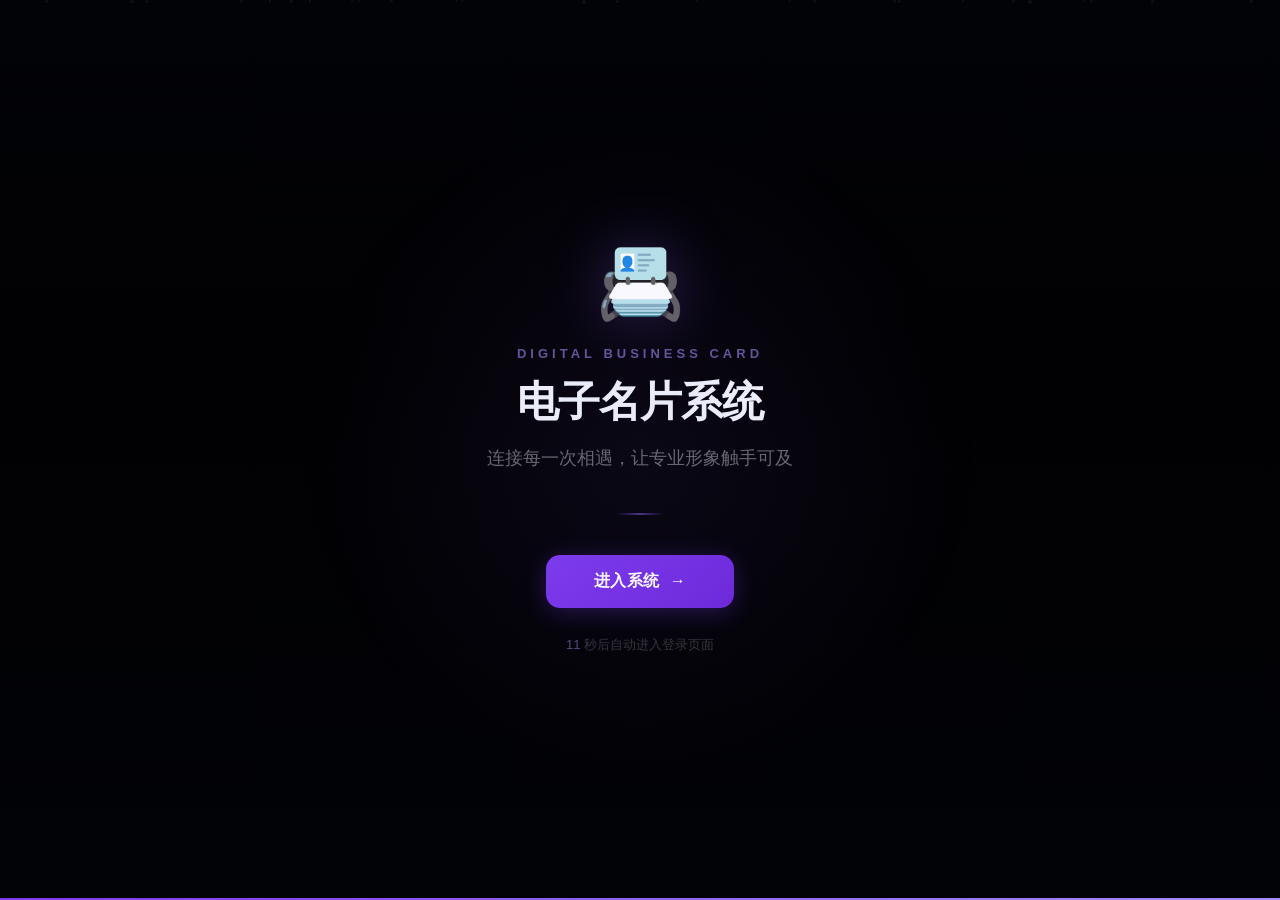
<file: index.html>
<!DOCTYPE html>
<html lang="zh-CN">
<head>
<meta charset="UTF-8">
<meta name="viewport" content="width=device-width, initial-scale=1.0">
<title>电子名片系统</title>
<link rel="stylesheet" href="style.css">
<style>
/* ========== 引导页专属样式 ========== */
.landing-body {
    margin: 0;
    padding: 0;
    min-height: 100vh;
    display: flex;
    justify-content: center;
    align-items: center;
    background: #000;
    font-family: -apple-system, BlinkMacSystemFont, "Segoe UI", "PingFang SC", "Microsoft YaHei", sans-serif;
    overflow: hidden;
    position: relative;
}

/* ========== 真实视频背景 ========== */
.landing-video-bg {
    position: fixed;
    top: 0;
    left: 0;
    width: 100%;
    height: 100%;
    z-index: 0;
    pointer-events: none;
    overflow: hidden;
    background: #000;
}

.landing-video-bg video {
    position: absolute;
    top: 50%;
    left: 50%;
    min-width: 100%;
    min-height: 100%;
    width: auto;
    height: auto;
    transform: translate(-50%, -50%);
    object-fit: cover;
    opacity: 0.85;
}

/* 视频上方暗色遮罩，保证文字可读 */
.landing-video-overlay {
    position: fixed;
    top: 0;
    left: 0;
    width: 100%;
    height: 100%;
    z-index: 1;
    pointer-events: none;
    background: linear-gradient(
        180deg,
        rgba(6, 8, 20, 0.35) 0%,
        rgba(6, 8, 20, 0.15) 40%,
        rgba(6, 8, 20, 0.35) 100%
    );
}

/* 中央光晕呼吸 */
.landing-glow {
    position: fixed;
    top: 50%;
    left: 50%;
    width: 800px;
    height: 800px;
    transform: translate(-50%, -50%);
    background: radial-gradient(circle, rgba(139, 92, 246, 0.08) 0%, transparent 60%);
    pointer-events: none;
    z-index: 2;
    animation: glowPulse 6s ease-in-out infinite;
}

@keyframes glowPulse {
    0%, 100% { opacity: 0.5; transform: translate(-50%, -50%) scale(1); }
    50% { opacity: 1; transform: translate(-50%, -50%) scale(1.15); }
}

/* 浮动粒子 */
.landing-particles {
    position: fixed;
    top: 0;
    left: 0;
    width: 100%;
    height: 100%;
    pointer-events: none;
    z-index: 0;
    overflow: hidden;
}

.landing-particle {
    position: absolute;
    border-radius: 50%;
    background: rgba(167, 139, 250, 0.12);
    animation: particleFloat linear infinite;
}

@keyframes particleFloat {
    0% { transform: translateY(100vh) scale(0); opacity: 0; }
    10% { opacity: 1; }
    90% { opacity: 0.6; }
    100% { transform: translateY(-10vh) scale(1); opacity: 0; }
}

/* 中央内容区 */
.landing-center {
    position: relative;
    z-index: 1;
    text-align: center;
    max-width: 520px;
    padding: 40px;
}

/* Logo 图标 */
.landing-logo {
    font-size: 72px;
    line-height: 1;
    margin-bottom: 28px;
    display: inline-block;
    opacity: 0;
    transform: scale(0.7) translateY(20px);
    animation: logoReveal 0.9s cubic-bezier(0.25, 0.46, 0.45, 0.94) 0.3s forwards;
    filter: drop-shadow(0 0 30px rgba(139, 92, 246, 0.3));
}

@keyframes logoReveal {
    to {
        opacity: 1;
        transform: scale(1) translateY(0);
    }
}

/* 品牌名 */
.landing-brand {
    font-size: 13px;
    font-weight: 600;
    color: rgba(167, 139, 250, 0.6);
    letter-spacing: 4px;
    text-transform: uppercase;
    margin-bottom: 16px;
    opacity: 0;
    transform: translateY(12px);
    animation: fadeUp 0.7s cubic-bezier(0.25, 0.46, 0.45, 0.94) 0.7s forwards;
}

/* 主标题 */
.landing-title {
    font-size: 42px;
    font-weight: 800;
    color: #f1f5f9;
    margin: 0 0 16px 0;
    letter-spacing: -1px;
    line-height: 1.2;
    opacity: 0;
    transform: translateY(16px);
    animation: fadeUp 0.7s cubic-bezier(0.25, 0.46, 0.45, 0.94) 0.9s forwards;
}

/* 副标题 */
.landing-subtitle {
    font-size: 18px;
    font-weight: 400;
    color: rgba(255, 255, 255, 0.4);
    margin: 0 0 40px 0;
    line-height: 1.6;
    opacity: 0;
    transform: translateY(14px);
    animation: fadeUp 0.7s cubic-bezier(0.25, 0.46, 0.45, 0.94) 1.1s forwards;
}

/* 分隔线 */
.landing-divider {
    width: 48px;
    height: 2px;
    background: linear-gradient(90deg, transparent, rgba(139, 92, 246, 0.5), transparent);
    margin: 0 auto 40px;
    border-radius: 1px;
    opacity: 0;
    animation: fadeIn 0.8s ease 1.3s forwards;
}

@keyframes fadeIn {
    to { opacity: 1; }
}

@keyframes fadeUp {
    to {
        opacity: 1;
        transform: translateY(0);
    }
}

/* 进入按钮 */
.landing-enter-btn {
    display: inline-flex;
    align-items: center;
    gap: 10px;
    padding: 16px 48px;
    background: linear-gradient(135deg, #7c3aed 0%, #6d28d9 100%);
    color: white;
    border: none;
    border-radius: 14px;
    font-size: 16px;
    font-weight: 600;
    cursor: pointer;
    text-decoration: none;
    letter-spacing: 0.5px;
    box-shadow: 0 4px 24px rgba(124, 58, 237, 0.3);
    opacity: 0;
    transform: translateY(16px) scale(0.96);
    animation: btnReveal 0.7s cubic-bezier(0.25, 0.46, 0.45, 0.94) 1.5s forwards;
    transition: all 0.35s cubic-bezier(0.25, 0.46, 0.45, 0.94);
}

.landing-enter-btn:hover {
    transform: translateY(-2px) scale(1.03);
    box-shadow: 0 8px 32px rgba(124, 58, 237, 0.45);
    filter: brightness(1.1);
}

.landing-enter-btn:active {
    transform: translateY(0) scale(0.98);
}

@keyframes btnReveal {
    to {
        opacity: 1;
        transform: translateY(0) scale(1);
    }
}

/* 箭头图标 */
.landing-arrow {
    transition: transform 0.3s ease;
}

.landing-enter-btn:hover .landing-arrow {
    transform: translateX(4px);
}

/* 自动跳转提示 */
.landing-hint {
    margin-top: 28px;
    font-size: 13px;
    color: rgba(255, 255, 255, 0.2);
    opacity: 0;
    animation: fadeIn 0.6s ease 2s forwards;
}

.landing-hint span {
    color: rgba(167, 139, 250, 0.5);
    font-weight: 500;
}

/* 进度条 */
.landing-progress {
    position: fixed;
    bottom: 0;
    left: 0;
    height: 2px;
    background: linear-gradient(90deg, #7c3aed, #a78bfa);
    width: 0%;
    animation: progressFill 12s linear 2s forwards;
    z-index: 10;
}

@keyframes progressFill {
    to { width: 100%; }
}

@media (max-width: 600px) {
    .landing-title {
        font-size: 32px;
    }
    .landing-subtitle {
        font-size: 15px;
    }
    .landing-logo {
        font-size: 56px;
    }
    .landing-center {
        padding: 24px;
    }
}
</style>
</head>
<body class="landing-body">

<!-- 真实星空视频背景 -->
<div class="landing-video-bg">
    <video autoplay muted loop playsinline preload="auto">
        <source src="https://assets.mixkit.co/videos/preview/mixkit-stars-in-space-1610-large.mp4" type="video/mp4">
    </video>
</div>
<div class="landing-video-overlay"></div>
<div class="landing-glow"></div>

<!-- 浮动粒子 -->
<div class="landing-particles" id="landingParticles"></div>


<!-- 中央内容 -->
<div class="landing-center">
    <div class="landing-logo">📇</div>
    <div class="landing-brand">Digital Business Card</div>
    <h1 class="landing-title">电子名片系统</h1>
    <p class="landing-subtitle">连接每一次相遇，让专业形象触手可及</p>
    <div class="landing-divider"></div>
    <a href="home.html" class="landing-enter-btn" onclick="goToLogin(event)">
        进入系统
        <span class="landing-arrow">→</span>
    </a>
    <p class="landing-hint"><span id="countdown">12</span> 秒后自动进入登录页面</p>
</div>

<!-- 底部进度条 -->
<div class="landing-progress" id="progressBar"></div>

<script>
// 生成浮动粒子
const particleContainer = document.getElementById("landingParticles");
for (let i = 0; i < 30; i++) {
    const p = document.createElement("div");
    p.className = "landing-particle";
    p.style.left = Math.random() * 100 + "%";
    p.style.width = (Math.random() * 3 + 1) + "px";
    p.style.height = p.style.width;
    p.style.animationDuration = (Math.random() * 12 + 8) + "s";
    p.style.animationDelay = (Math.random() * 8) + "s";
    particleContainer.appendChild(p);
}

// 倒计时与自动跳转
let seconds = 12;
const countdownEl = document.getElementById("countdown");
const timer = setInterval(() => {
    seconds--;
    if (countdownEl) countdownEl.textContent = seconds;
    if (seconds <= 0) {
        clearInterval(timer);
        goToLogin();
    }
}, 1000);

// 4秒后强制跳转（兜底）
const autoRedirect = setTimeout(() => {
    goToLogin();
}, 14500);

function goToLogin(e) {
    if (e) e.preventDefault();
    clearInterval(timer);
    clearTimeout(autoRedirect);
    // 淡出效果
    document.body.style.transition = "opacity 0.5s ease";
    document.body.style.opacity = "0";
    setTimeout(() => {
        window.location.href = "home.html";
    }, 500);
}
</script>

</body>
</html>
</file>
<file: style.css>
* {
    box-sizing: border-box;
}

body.login-body, body:not([class]) {
    margin: 0;
    min-height: 100vh;
    display: flex;
    justify-content: center;
    align-items: center;
    background: linear-gradient(135deg, #667eea 0%, #764ba2 50%, #f093fb 100%);
    background-attachment: fixed;
    font-family: -apple-system, BlinkMacSystemFont, "Segoe UI", "PingFang SC", "Microsoft YaHei", sans-serif;
    padding: 20px;
}

.box, .card {
    width: 400px;
    max-width: 100%;
    background: rgba(255, 255, 255, 0.85);
    backdrop-filter: blur(20px);
    -webkit-backdrop-filter: blur(20px);
    padding: 40px 35px;
    border-radius: 24px;
    text-align: center;
    box-shadow: 0 8px 32px rgba(31, 38, 135, 0.2);
    border: 1px solid rgba(255, 255, 255, 0.3);
    animation: fadeInUp 0.6s ease-out;
}

@keyframes fadeInUp {
    from { opacity: 0; transform: translateY(30px); }
    to { opacity: 1; transform: translateY(0); }
}

.box h1, .card h1 {
    margin: 0 0 8px 0;
    font-size: 28px;
    font-weight: 700;
    background: linear-gradient(135deg, #667eea, #764ba2);
    -webkit-background-clip: text;
    -webkit-text-fill-color: transparent;
    background-clip: text;
}

.box h1 + p, .card h3 {
    color: #666;
    font-size: 15px;
    margin: 0 0 25px 0;
}

input, textarea {
    width: 100%;
    padding: 14px 18px;
    margin: 8px 0;
    border-radius: 14px;
    border: 2px solid rgba(102, 126, 234, 0.15);
    background: rgba(255, 255, 255, 0.7);
    font-size: 15px;
    transition: all 0.3s ease;
    outline: none;
    font-family: inherit;
}

input:focus, textarea:focus {
    border-color: #667eea;
    background: rgba(255, 255, 255, 0.95);
    box-shadow: 0 0 0 4px rgba(102, 126, 234, 0.1);
}

input::placeholder, textarea::placeholder {
    color: #aaa;
}

textarea {
    height: 100px;
    resize: vertical;
}

button {
    width: 100%;
    padding: 14px 25px;
    margin-top: 15px;
    border: none;
    background: linear-gradient(135deg, #667eea 0%, #764ba2 100%);
    color: white;
    border-radius: 14px;
    cursor: pointer;
    font-size: 16px;
    font-weight: 600;
    transition: all 0.3s ease;
    box-shadow: 0 4px 15px rgba(102, 126, 234, 0.3);
    letter-spacing: 1px;
}

button:hover {
    transform: translateY(-2px);
    box-shadow: 0 8px 25px rgba(102, 126, 234, 0.4);
}

button:active {
    transform: translateY(0);
}

p {
    margin: 18px 0 0 0;
    font-size: 14px;
    color: #666;
}

p a {
    color: #667eea;
    text-decoration: none;
    font-weight: 600;
    transition: color 0.3s;
}

p a:hover {
    color: #764ba2;
    text-decoration: underline;
}

.avatar {
    width: 140px;
    height: 140px;
    border-radius: 50%;
    object-fit: cover;
    border: 4px solid rgba(255, 255, 255, 0.8);
    box-shadow: 0 4px 20px rgba(0, 0, 0, 0.15);
    margin-bottom: 15px;
    transition: transform 0.3s ease;
}

.avatar:hover {
    transform: scale(1.05);
}

.buttons {
    margin: 20px 0;
}

.buttons a {
    display: block;
    margin: 10px 0;
    padding: 14px;
    background: linear-gradient(135deg, #667eea 0%, #764ba2 100%);
    color: white;
    border-radius: 14px;
    text-decoration: none;
    font-weight: 500;
    transition: all 0.3s ease;
    box-shadow: 0 2px 10px rgba(102, 126, 234, 0.2);
}

.buttons a:hover {
    transform: translateX(5px);
    box-shadow: 0 4px 15px rgba(102, 126, 234, 0.3);
}

input[type="file"] {
    padding: 10px;
    border: 2px dashed rgba(102, 126, 234, 0.3);
    background: rgba(255, 255, 255, 0.5);
    cursor: pointer;
}

input[type="file"]:hover {
    border-color: #667eea;
    background: rgba(255, 255, 255, 0.8);
}

.modal-overlay {
    display: none;
    position: fixed;
    top: 0;
    left: 0;
    width: 100%;
    height: 100%;
    background: rgba(0,0,0,0.5);
    backdrop-filter: blur(5px);
    justify-content: center;
    align-items: center;
    z-index: 100;
    animation: fadeIn 0.2s ease;
}

@keyframes fadeIn {
    from { opacity: 0; }
    to { opacity: 1; }
}

.modal-content {
    background: rgba(255, 255, 255, 0.95);
    backdrop-filter: blur(20px);
    padding: 35px;
    border-radius: 24px;
    width: 360px;
    max-width: 90%;
    text-align: center;
    box-shadow: 0 20px 60px rgba(0,0,0,0.3);
    animation: scaleIn 0.3s ease;
}

@keyframes scaleIn {
    from { opacity: 0; transform: scale(0.9); }
    to { opacity: 1; transform: scale(1); }
}

.modal-content h3 {
    margin-top: 0;
    margin-bottom: 20px;
    color: #333;
    font-size: 22px;
}

.modal-content input {
    margin: 8px 0;
}

.modal-buttons {
    margin-top: 20px;
    display: flex;
    gap: 12px;
    justify-content: center;
}

.modal-buttons button {
    width: auto;
    padding: 10px 24px;
    margin-top: 0;
    font-size: 14px;
}

.modal-buttons button.secondary {
    background: #ccc;
    color: #333;
    box-shadow: none;
}

.modal-buttons button.secondary:hover {
    background: #bbb;
}

@media (max-width: 480px) {
    .box, .card {
        width: 100%;
        padding: 30px 20px;
    }
}

.users-body {
    display: block;
    padding: 0;
    background: linear-gradient(135deg, #0f0c29 0%, #302b63 50%, #24243e 100%);
    background-attachment: fixed;
    min-height: 100vh;
}

.nav {
    position: relative;
    display: flex;
    justify-content: center;
    align-items: center;
    gap: 40px;
    padding: 18px 40px;
    background: rgba(255, 255, 255, 0.03);
    backdrop-filter: blur(20px);
    -webkit-backdrop-filter: blur(20px);
    border-bottom: 1px solid rgba(255, 255, 255, 0.06);
    position: sticky;
    top: 0;
    z-index: 100;
}

.nav a {
    color: rgba(255, 255, 255, 0.6);
    text-decoration: none;
    font-size: 15px;
    font-weight: 500;
    letter-spacing: 0.5px;
    transition: all 0.3s ease;
    padding: 8px 16px;
    border-radius: 12px;
}

.nav a:hover {
    color: #a78bfa;
    background: rgba(167, 139, 250, 0.08);
}

.page-header {
    text-align: center;
    padding: 50px 20px 30px;
}

.page-header h1 {
    margin: 0 0 10px;
    font-size: 42px;
    font-weight: 700;
    background: linear-gradient(135deg, #c4b5fd, #a78bfa, #8b5cf6);
    -webkit-background-clip: text;
    -webkit-text-fill-color: transparent;
    background-clip: text;
    letter-spacing: -1px;
}

.page-header p {
    margin: 0;
    color: rgba(255, 255, 255, 0.4);
    font-size: 16px;
    font-weight: 400;
}

.grid {
    display: grid;
    grid-template-columns: repeat(auto-fill, minmax(420px, 1fr));
    gap: 28px;
    padding: 0 40px 60px;
    max-width: 1400px;
    margin: 0 auto;
}

@media (max-width: 520px) {
    .grid {
        grid-template-columns: 1fr;
        padding: 0 16px 40px;
        gap: 20px;
    }
    .page-header h1 {
        font-size: 30px;
    }
}

.user-card {
    position: relative;
    background: rgba(255, 255, 255, 0.03);
    backdrop-filter: blur(24px);
    -webkit-backdrop-filter: blur(24px);
    border: 1px solid rgba(255, 255, 255, 0.06);
    border-radius: 24px;
    padding: 0;
    overflow: hidden;
    cursor: pointer;
    transition: all 0.4s cubic-bezier(0.25, 0.46, 0.45, 0.94);
    box-shadow: 0 4px 24px rgba(0, 0, 0, 0.2);
    animation: cardReveal 0.6s ease-out backwards;
}

@keyframes cardReveal {
    from { opacity: 0; transform: translateY(30px) scale(0.97); }
    to { opacity: 1; transform: translateY(0) scale(1); }
}

.user-card:nth-child(1) { animation-delay: 0.05s; }
.user-card:nth-child(2) { animation-delay: 0.1s; }
.user-card:nth-child(3) { animation-delay: 0.15s; }
.user-card:nth-child(4) { animation-delay: 0.2s; }
.user-card:nth-child(5) { animation-delay: 0.25s; }
.user-card:nth-child(6) { animation-delay: 0.3s; }
.user-card:nth-child(7) { animation-delay: 0.35s; }
.user-card:nth-child(8) { animation-delay: 0.4s; }

.user-card::before {
    content: "";
    position: absolute;
    top: 0;
    left: 0;
    right: 0;
    height: 1px;
    background: linear-gradient(90deg, transparent, rgba(167, 139, 250, 0.3), transparent);
}

.user-card:hover {
    transform: translateY(-6px) scale(1.01);
    border-color: rgba(167, 139, 250, 0.2);
    box-shadow: 0 20px 60px rgba(0, 0, 0, 0.4), 0 0 40px rgba(139, 92, 246, 0.08);
}

.card-header {
    display: flex;
    align-items: flex-start;
    gap: 20px;
    padding: 28px 28px 20px;
    border-bottom: 1px solid rgba(255, 255, 255, 0.04);
}

.card-avatar-wrap {
    position: relative;
    flex-shrink: 0;
}

.card-avatar {
    width: 88px;
    height: 88px;
    border-radius: 20px;
    object-fit: cover;
    background: rgba(255, 255, 255, 0.05);
    border: 2px solid rgba(255, 255, 255, 0.08);
    transition: all 0.4s ease;
}

.user-card:hover .card-avatar {
    border-color: rgba(167, 139, 250, 0.3);
    box-shadow: 0 0 30px rgba(139, 92, 246, 0.15);
}

.card-avatar-status {
    position: absolute;
    bottom: -2px;
    right: -2px;
    width: 18px;
    height: 18px;
    background: #22c55e;
    border: 3px solid #1a1635;
    border-radius: 50%;
}

.card-info {
    flex: 1;
    min-width: 0;
    padding-top: 4px;
}

.card-name {
    margin: 0 0 6px;
    font-size: 22px;
    font-weight: 700;
    color: #f1f5f9;
    letter-spacing: -0.3px;
    white-space: nowrap;
    overflow: hidden;
    text-overflow: ellipsis;
}

.card-job {
    margin: 0 0 12px;
    font-size: 14px;
    font-weight: 500;
    color: #a78bfa;
    letter-spacing: 0.3px;
}

.card-id {
    display: inline-flex;
    align-items: center;
    gap: 6px;
    font-size: 11px;
    color: rgba(255, 255, 255, 0.25);
    font-family: "SF Mono", "Fira Code", monospace;
    background: rgba(255, 255, 255, 0.03);
    padding: 4px 10px;
    border-radius: 8px;
    border: 1px solid rgba(255, 255, 255, 0.04);
}

.card-contacts {
    display: grid;
    grid-template-columns: repeat(3, 1fr);
    gap: 1px;
    background: rgba(255, 255, 255, 0.03);
    border-bottom: 1px solid rgba(255, 255, 255, 0.04);
}

.contact-item {
    display: flex;
    flex-direction: column;
    align-items: center;
    justify-content: center;
    gap: 6px;
    padding: 16px 8px;
    background: rgba(255, 255, 255, 0.01);
    transition: all 0.3s ease;
    position: relative;
}

.contact-item:hover {
    background: rgba(167, 139, 250, 0.05);
}

.contact-item .icon {
    font-size: 20px;
    opacity: 0.7;
    transition: all 0.3s ease;
}

.contact-item:hover .icon {
    opacity: 1;
    transform: scale(1.1);
}

.contact-item .label {
    font-size: 11px;
    color: rgba(255, 255, 255, 0.3);
    font-weight: 500;
    letter-spacing: 0.5px;
    text-transform: uppercase;
}

.contact-item .value {
    font-size: 12px;
    color: rgba(255, 255, 255, 0.5);
    max-width: 100%;
    overflow: hidden;
    text-overflow: ellipsis;
    white-space: nowrap;
    padding: 0 4px;
}

.contact-item.empty .value {
    color: rgba(255, 255, 255, 0.15);
    font-style: italic;
}

.contact-item:not(:last-child)::after {
    content: "";
    position: absolute;
    right: 0;
    top: 20%;
    bottom: 20%;
    width: 1px;
    background: rgba(255, 255, 255, 0.04);
}

.card-bio {
    padding: 20px 28px 24px;
}

.card-bio-label {
    display: flex;
    align-items: center;
    gap: 8px;
    margin: 0 0 10px;
    font-size: 11px;
    font-weight: 600;
    color: rgba(255, 255, 255, 0.3);
    letter-spacing: 1px;
    text-transform: uppercase;
}

.card-bio-label::before {
    content: "";
    display: inline-block;
    width: 12px;
    height: 2px;
    background: linear-gradient(90deg, #8b5cf6, transparent);
    border-radius: 1px;
}

.card-bio-text {
    margin: 0;
    font-size: 14px;
    line-height: 1.7;
    color: rgba(255, 255, 255, 0.5);
    display: -webkit-box;
    -webkit-line-clamp: 3;
    -webkit-box-orient: vertical;
    overflow: hidden;
}

.card-bio-text.empty {
    color: rgba(255, 255, 255, 0.15);
    font-style: italic;
}

.card-footer {
    display: flex;
    align-items: center;
    justify-content: space-between;
    padding: 14px 28px;
    background: rgba(255, 255, 255, 0.015);
    border-top: 1px solid rgba(255, 255, 255, 0.04);
}

.card-footer-text {
    font-size: 13px;
    font-weight: 500;
    color: rgba(167, 139, 250, 0.6);
    transition: color 0.3s ease;
}

.user-card:hover .card-footer-text {
    color: #a78bfa;
}

.card-footer-arrow {
    font-size: 18px;
    color: rgba(167, 139, 250, 0.4);
    transition: all 0.3s ease;
}

.user-card:hover .card-footer-arrow {
    color: #a78bfa;
    transform: translateX(4px);
}

.loading-state {
    grid-column: 1 / -1;
    text-align: center;
    padding: 80px 20px;
    color: rgba(255, 255, 255, 0.3);
    font-size: 16px;
}

.empty-state {
    grid-column: 1 / -1;
    text-align: center;
    padding: 80px 20px;
}

.empty-state-icon {
    font-size: 48px;
    margin-bottom: 16px;
    opacity: 0.3;
}

.empty-state-text {
    color: rgba(255, 255, 255, 0.3);
    font-size: 16px;
}

.login-body {
    display: block;
    padding: 0;
    margin: 0;
    min-height: 100vh;
    background: linear-gradient(135deg, #0c0e1b 0%, #1a1d3a 50%, #0f1126 100%);
    background-attachment: fixed;
    overflow-x: hidden;
    font-family: -apple-system, BlinkMacSystemFont, "Segoe UI", "PingFang SC", "Microsoft YaHei", sans-serif;
}

.login-bg {
    position: fixed;
    top: 0;
    left: 0;
    width: 100%;
    height: 100%;
    z-index: 0;
    pointer-events: none;
    overflow: hidden;
}

.login-dot {
    position: absolute;
    border-radius: 50%;
    background: rgba(139, 92, 246, 0.15);
    animation: floatDot linear infinite;
}

@keyframes floatDot {
    0% { transform: translateY(0) scale(1); opacity: 0; }
    10% { opacity: 1; }
    90% { opacity: 1; }
    100% { transform: translateY(-100vh) scale(0.5); opacity: 0; }
}

.login-wrap {
    position: relative;
    z-index: 1;
    display: flex;
    min-height: 100vh;
    align-items: center;
    justify-content: center;
    gap: 80px;
    padding: 40px;
    max-width: 1200px;
    margin: 0 auto;
}

@media (max-width: 900px) {
    .login-wrap {
        flex-direction: column;
        gap: 40px;
        padding: 30px 20px;
    }
}

.login-welcome {
    flex: 1;
    max-width: 480px;
    animation: fadeInUp 0.8s ease-out;
}

.login-brand {
    font-size: 14px;
    font-weight: 600;
    color: rgba(139, 92, 246, 0.7);
    letter-spacing: 2px;
    text-transform: uppercase;
    margin-bottom: 20px;
}

.login-title {
    font-size: 52px;
    font-weight: 800;
    color: #f1f5f9;
    line-height: 1.15;
    margin: 0 0 30px;
    letter-spacing: -1.5px;
}

@media (max-width: 600px) {
    .login-title {
        font-size: 36px;
    }
}

.login-quote {
    background: rgba(139, 92, 246, 0.06);
    border-left: 3px solid rgba(139, 92, 246, 0.3);
    padding: 18px 24px;
    border-radius: 0 12px 12px 0;
    margin-bottom: 40px;
    transition: all 0.4s ease;
}

.login-quote:hover {
    background: rgba(139, 92, 246, 0.1);
    border-left-color: rgba(139, 92, 246, 0.5);
}

.quote-mark {
    color: rgba(139, 92, 246, 0.4);
    font-size: 20px;
    font-weight: 700;
}

#quoteText {
    color: rgba(255, 255, 255, 0.55);
    font-size: 16px;
    line-height: 1.6;
    font-style: italic;
    transition: opacity 0.4s ease;
}

.login-features {
    display: flex;
    flex-direction: column;
    gap: 14px;
}

.feature-item {
    display: flex;
    align-items: center;
    gap: 14px;
    color: rgba(255, 255, 255, 0.4);
    font-size: 14px;
    transition: all 0.3s ease;
}

.feature-item:hover {
    color: rgba(255, 255, 255, 0.7);
    transform: translateX(4px);
}

.feature-icon {
    font-size: 18px;
    width: 36px;
    height: 36px;
    display: flex;
    align-items: center;
    justify-content: center;
    background: rgba(139, 92, 246, 0.08);
    border-radius: 10px;
    border: 1px solid rgba(139, 92, 246, 0.1);
}

.login-panel {
    flex-shrink: 0;
    width: 400px;
    max-width: 100%;
    animation: fadeInUp 0.8s ease-out 0.15s backwards;
}

.login-box {
    background: rgba(255, 255, 255, 0.03);
    backdrop-filter: blur(24px);
    -webkit-backdrop-filter: blur(24px);
    border: 1px solid rgba(255, 255, 255, 0.06);
    border-radius: 24px;
    padding: 40px 36px;
    box-shadow: 0 8px 40px rgba(0, 0, 0, 0.3);
}

.login-box h2 {
    margin: 0 0 6px;
    font-size: 26px;
    font-weight: 700;
    color: #f1f5f9;
}

.login-sub {
    margin: 0 0 30px;
    font-size: 14px;
    color: rgba(255, 255, 255, 0.35);
}

.login-field {
    margin-bottom: 18px;
}

.login-field label {
    display: block;
    font-size: 12px;
    font-weight: 600;
    color: rgba(255, 255, 255, 0.4);
    margin-bottom: 8px;
    letter-spacing: 0.5px;
    text-transform: uppercase;
}

.login-field input {
    width: 100%;
    padding: 14px 16px;
    border-radius: 12px;
    border: 1px solid rgba(255, 255, 255, 0.08);
    background: rgba(255, 255, 255, 0.03);
    color: #f1f5f9;
    font-size: 15px;
    transition: all 0.3s ease;
    outline: none;
    font-family: inherit;
    margin: 0;
}

.login-field input::placeholder {
    color: rgba(255, 255, 255, 0.2);
}

.login-field input:focus {
    border-color: rgba(139, 92, 246, 0.4);
    background: rgba(255, 255, 255, 0.05);
    box-shadow: 0 0 0 3px rgba(139, 92, 246, 0.08);
}

.login-btn {
    width: 100%;
    padding: 14px;
    margin-top: 10px;
    border: none;
    background: linear-gradient(135deg, #7c3aed 0%, #6d28d9 100%);
    color: white;
    border-radius: 12px;
    cursor: pointer;
    font-size: 16px;
    font-weight: 600;
    transition: all 0.3s ease;
    box-shadow: 0 4px 20px rgba(124, 58, 237, 0.25);
    letter-spacing: 0.5px;
}

.login-btn:hover {
    transform: translateY(-2px);
    box-shadow: 0 8px 30px rgba(124, 58, 237, 0.35);
}

.login-btn:active {
    transform: translateY(0);
}

.login-links {
    display: flex;
    justify-content: space-between;
    align-items: center;
    margin-top: 24px;
    padding-top: 20px;
    border-top: 1px solid rgba(255, 255, 255, 0.05);
    font-size: 13px;
}

.login-links span {
    color: rgba(255, 255, 255, 0.35);
}

.login-links a {
    color: rgba(167, 139, 250, 0.7);
    text-decoration: none;
    font-weight: 500;
    transition: color 0.3s;
}

.login-links a:hover {
    color: #a78bfa;
}

.profile-body {
    display: block;
    padding: 0;
    margin: 0;
    min-height: 100vh;
    background: linear-gradient(180deg, #0c0e1b 0%, #12142b 40%, #0d0f20 100%);
    background-attachment: fixed;
    font-family: -apple-system, BlinkMacSystemFont, "Segoe UI", "PingFang SC", "Microsoft YaHei", sans-serif;
}

.profile-nav {
    display: flex;
    align-items: center;
    justify-content: space-between;
    padding: 16px 40px;
    background: rgba(255, 255, 255, 0.02);
    backdrop-filter: blur(20px);
    -webkit-backdrop-filter: blur(20px);
    border-bottom: 1px solid rgba(255, 255, 255, 0.04);
    position: sticky;
    top: 0;
    z-index: 100;
}

.nav-back {
    color: rgba(255, 255, 255, 0.45);
    text-decoration: none;
    font-size: 14px;
    font-weight: 500;
    transition: color 0.3s;
    padding: 8px 14px;
    border-radius: 10px;
    background: rgba(255, 255, 255, 0.03);
    border: 1px solid rgba(255, 255, 255, 0.05);
}

.nav-back:hover {
    color: #a78bfa;
    background: rgba(167, 139, 250, 0.06);
    border-color: rgba(167, 139, 250, 0.1);
}

.nav-title {
    font-size: 15px;
    font-weight: 600;
    color: rgba(255, 255, 255, 0.3);
    letter-spacing: 1px;
}

.nav-logout {
    color: rgba(239, 68, 68, 0.6);
    text-decoration: none;
    font-size: 13px;
    font-weight: 500;
    padding: 8px 16px;
    border-radius: 10px;
    background: rgba(239, 68, 68, 0.05);
    border: 1px solid rgba(239, 68, 68, 0.08);
    transition: all 0.3s;
    cursor: pointer;
}

.nav-logout:hover {
    color: #ef4444;
    background: rgba(239, 68, 68, 0.1);
    border-color: rgba(239, 68, 68, 0.15);
}

@media (max-width: 600px) {
    .profile-nav {
        padding: 14px 20px;
    }
    .nav-title {
        display: none;
    }
}

.profile-wrap {
    display: flex;
    gap: 28px;
    padding: 32px 40px 60px;
    max-width: 1200px;
    margin: 0 auto;
}

@media (max-width: 900px) {
    .profile-wrap {
        flex-direction: column;
        padding: 24px 20px 40px;
    }
}

.profile-sidebar {
    flex-shrink: 0;
    width: 300px;
}

@media (max-width: 900px) {
    .profile-sidebar {
        width: 100%;
    }
}

.sidebar-card {
    background: rgba(255, 255, 255, 0.025);
    backdrop-filter: blur(20px);
    -webkit-backdrop-filter: blur(20px);
    border: 1px solid rgba(255, 255, 255, 0.05);
    border-radius: 24px;
    padding: 32px;
    text-align: center;
    position: sticky;
    top: 90px;
    box-shadow: 0 4px 30px rgba(0, 0, 0, 0.2);
}

.sidebar-avatar-wrap {
    position: relative;
    display: inline-block;
    margin-bottom: 20px;
}

.sidebar-avatar {
    width: 120px;
    height: 120px;
    border-radius: 24px;
    object-fit: cover;
    background: rgba(255, 255, 255, 0.04);
    border: 2px solid rgba(255, 255, 255, 0.08);
    box-shadow: 0 8px 30px rgba(0, 0, 0, 0.3);
}

.sidebar-status {
    position: absolute;
    bottom: 4px;
    right: 4px;
    width: 20px;
    height: 20px;
    background: #22c55e;
    border: 4px solid #12142b;
    border-radius: 50%;
    box-shadow: 0 0 10px rgba(34, 197, 94, 0.4);
}

.sidebar-name {
    margin: 0 0 8px;
    font-size: 24px;
    font-weight: 700;
    color: #f1f5f9;
    letter-spacing: -0.3px;
}

.sidebar-job {
    margin: 0 0 24px;
    font-size: 14px;
    font-weight: 500;
    color: #a78bfa;
}

.sidebar-divider {
    height: 1px;
    background: linear-gradient(90deg, transparent, rgba(255, 255, 255, 0.08), transparent);
    margin: 0 0 20px;
}

.sidebar-meta {
    text-align: left;
}

.meta-row {
    display: flex;
    justify-content: space-between;
    align-items: flex-start;
    gap: 12px;
    padding: 10px 0;
    border-bottom: 1px solid rgba(255, 255, 255, 0.03);
}

.meta-row:last-child {
    border-bottom: none;
}

.meta-label {
    font-size: 12px;
    color: rgba(255, 255, 255, 0.3);
    font-weight: 500;
    white-space: nowrap;
    flex-shrink: 0;
    padding-top: 1px;
}

.meta-value {
    font-size: 12px;
    color: rgba(255, 255, 255, 0.5);
    font-family: "SF Mono", "Fira Code", monospace;
    word-break: break-all；
    text-align: left;
    flex: 1;
    min-width: 0;
}

.profile-main {
    flex: 1;
    display: flex;
    flex-direction: column;
    gap: 24px;
    min-width: 0;
}

.info-block {
    background: rgba(255, 255, 255, 0.025);
    backdrop-filter: blur(20px);
    -webkit-backdrop-filter: blur(20px);
    border-radius: 20px;
    overflow: hidden;
    box-shadow: 0 4px 24px rgba(0, 0, 0, 0.15);
    transition: all 0.4s ease;
}

.info-block:hover {
    box-shadow: 0 8px 40px rgba(0, 0, 0, 0.25);
}

.block-header {
    display: flex;
    align-items: center;
    gap: 10px;
    padding: 18px 28px;
    border-bottom: 1px solid rgba(255, 255, 255, 0.04);
}

.block-icon {
    font-size: 18px;
}

.block-title {
    font-size: 14px;
    font-weight: 600;
    color: rgba(255, 255, 255, 0.5);
    letter-spacing: 0.5px;
    text-transform: uppercase;
}

.block-body {
    padding: 24px 28px;
}

.block-quote {
    border: 1px solid rgba(139, 92, 246, 0.08);
    position: relative;
}

.block-quote::before {
    content: "";
    position: absolute;
    top: 0;
    left: 0;
    width: 3px;
    height: 100%;
    background: linear-gradient(180deg, rgba(139, 92, 246, 0.4), rgba(139, 92, 246, 0.1));
}

.quote-text {
    margin: 0;
    font-size: 16px;
    line-height: 1.8;
    color: rgba(255, 255, 255, 0.6);
    padding-left: 16px;
}

.quote-text.empty {
    color: rgba(255, 255, 255, 0.2);
    font-style: italic;
}

.block-contact {
    border: 1px solid rgba(45, 212, 191, 0.06);
}

.contact-grid {
    display: grid;
    grid-template-columns: repeat(3, 1fr);
    gap: 16px;
}

@media (max-width: 600px) {
    .contact-grid {
        grid-template-columns: 1fr;
    }
}

.contact-box {
    display: flex;
    flex-direction: column;
    align-items: center;
    gap: 8px;
    padding: 24px 16px;
    background: rgba(255, 255, 255, 0.02);
    border: 1px solid rgba(255, 255, 255, 0.04);
    border-radius: 16px;
    text-decoration: none;
    transition: all 0.3s ease;
    cursor: pointer;
}

.contact-box:hover {
    background: rgba(45, 212, 191, 0.04);
    border-color: rgba(45, 212, 191, 0.12);
    transform: translateY(-3px);
}

.contact-box.disabled {
    opacity: 0.4;
    cursor: default;
    pointer-events: none;
}

.contact-box.disabled:hover {
    transform: none;
    border-color: rgba(255, 255, 255, 0.04);
}

.contact-box-icon {
    font-size: 28px;
    margin-bottom: 4px;
}

.contact-box-label {
    font-size: 12px;
    font-weight: 600;
    color: rgba(255, 255, 255, 0.35);
    letter-spacing: 0.5px;
    text-transform: uppercase;
}

.contact-box-value {
    font-size: 13px;
    color: rgba(255, 255, 255, 0.55);
    max-width: 100%;
    overflow: hidden;
    text-overflow: ellipsis;
    white-space: nowrap;
}

.block-action {
    border: 1px solid rgba(245, 158, 11, 0.06);
}

.action-row {
    display: flex;
    align-items: center;
    justify-content: space-between;
    gap: 20px;
    padding: 16px 0;
}

.action-row:first-child {
    padding-top: 0;
}

.action-row:last-child {
    padding-bottom: 0;
}

.action-info {
    flex: 1;
    min-width: 0;
}

.action-title {
    font-size: 15px;
    font-weight: 600;
    color: rgba(255, 255, 255, 0.7);
    margin-bottom: 4px;
}

.action-desc {
    font-size: 13px;
    color: rgba(255, 255, 255, 0.3);
}

.action-btn {
    padding: 10px 22px;
    border-radius: 10px;
    border: none;
    font-size: 13px;
    font-weight: 600;
    cursor: pointer;
    transition: all 0.3s ease;
    white-space: nowrap;
    flex-shrink: 0;
}

.action-btn-primary {
    background: linear-gradient(135deg, #7c3aed, #6d28d9);
    color: white;
    box-shadow: 0 4px 15px rgba(124, 58, 237, 0.2);
}

.action-btn-primary:hover {
    transform: translateY(-2px);
    box-shadow: 0 6px 20px rgba(124, 58, 237, 0.3);
}

.action-btn-secondary {
    background: rgba(255, 255, 255, 0.05);
    color: rgba(255, 255, 255, 0.6);
    border: 1px solid rgba(255, 255, 255, 0.08);
}

.action-btn-secondary:hover {
    background: rgba(255, 255, 255, 0.08);
    color: rgba(255, 255, 255, 0.8);
    border-color: rgba(255, 255, 255, 0.12);
}

.action-divider {
    height: 1px;
    background: rgba(255, 255, 255, 0.04);
    margin: 0;
}

.welcome-bar {
    display: flex;
    align-items: center;
    gap: 10px;
    padding: 12px 20px;
    background: linear-gradient(135deg, rgba(139, 92, 246, 0.08), rgba(124, 58, 237, 0.04));
    border: 1px solid rgba(139, 92, 246, 0.1);
    border-radius: 14px;
    margin-bottom: 4px;
    animation: fadeInUp 0.6s ease-out;
}

.welcome-icon {
    font-size: 20px;
    flex-shrink: 0;
}

.welcome-text {
    font-size: 14px;
    color: rgba(167, 139, 250, 0.8);
    font-weight: 500;
    font-style: italic;
}
/* =====================
   紧凑管理操作 — 卡片风格小按钮
   ===================== */

.action-body-compact {
    padding: 20px 28px !important;
    display: flex;
    flex-direction: row;
    justify-content: center;
    align-items: center;
    gap: 20px;
    flex-wrap: wrap;
}

.action-mini-row {
    display: flex;
    align-items: center;
    justify-content: center;
    gap: 12px;
    flex: 1;
    min-width: 220px;
    max-width: 300px;
}

.action-mini-label {
    font-size: 14px;
    color: rgba(255, 255, 255, 0.6);
    font-weight: 500;
    white-space: nowrap;
}

/* 卡片风格按钮 — 固定宽度不铺满 */
.action-mini-btn {
    width: 100px;
    padding: 10px 0;
    border-radius: 16px;
    border: 1px solid rgba(255, 255, 255, 0.04);
    background: rgba(255, 255, 255, 0.02);
    font-size: 13px;
    font-weight: 600;
    cursor: pointer;
    transition: all 0.3s ease;
    white-space: nowrap;
    letter-spacing: 0.5px;
    text-align: center;
}

/* 主按钮 — 紫色调 */
.action-mini-btn-primary {
    color: rgba(167, 139, 250, 0.9);
    border-color: rgba(124, 58, 237, 0.12);
    background: rgba(124, 58, 237, 0.06);
}

.action-mini-btn-primary:hover {
    background: rgba(124, 58, 237, 0.12);
    border-color: rgba(124, 58, 237, 0.25);
    color: #c4b5fd;
    transform: translateY(-2px);
    box-shadow: 0 4px 16px rgba(124, 58, 237, 0.12);
}

/* 次按钮 — 灰色调 */
.action-mini-btn-secondary {
    color: rgba(255, 255, 255, 0.45);
    border-color: rgba(255, 255, 255, 0.04);
    background: rgba(255, 255, 255, 0.02);
}

.action-mini-btn-secondary:hover {
    background: rgba(255, 255, 255, 0.05);
    border-color: rgba(255, 255, 255, 0.1);
    color: rgba(255, 255, 255, 0.65);
    transform: translateY(-2px);
}
.file-upload {
    display: flex;
    align-items: center;
    gap: 12px;
    padding: 12px 16px;
    border: 2px dashed rgba(102, 126, 234, 0.3);
    border-radius: 14px;
    background: rgba(255, 255, 255, 0.5);
    cursor: pointer;
    transition: all 0.3s ease;
    margin: 8px 0;
}

.file-upload:hover {
    border-color: #667eea;
    background: rgba(255, 255, 255, 0.8);
}

.file-upload input[type="file"] {
    display: none;
}

.file-btn {
    padding: 8px 16px;
    background: linear-gradient(135deg, #667eea, #764ba2);
    color: white;
    border-radius: 10px;
    font-size: 14px;
    font-weight: 500;
    white-space: nowrap;
}

.file-name {
    font-size: 14px;
    color: #888;
}

.honor-grid {
    display: grid;
    grid-template-columns: repeat(auto-fill, minmax(160px, 1fr));
    gap: 12px;
    padding-left: 16px;
}

.honor-img {
    width: 100%;
    height: 140px;
    object-fit: cover;
    border-radius: 10px;
    border: 1px solid rgba(255, 255, 255, 0.06);
    transition: all 0.3s ease;
    cursor: pointer;
    background: rgba(255, 255, 255, 0.03);
}

.honor-img:hover {
    transform: scale(1.04);
    border-color: rgba(167, 139, 250, 0.3);
    box-shadow: 0 4px 20px rgba(139, 92, 246, 0.15);
}

@media (max-width: 600px) {
    .honor-grid {
        grid-template-columns: repeat(2, 1fr);
        gap: 10px;
        padding-left: 16px;
    }
    .honor-img {
        height: 120px;
    }
}

@media (max-width: 400px) {
    .honor-grid {
        grid-template-columns: repeat(2, 1fr);
    }
    .honor-img {
        height: 100px;
    }
}

/* ============================================
   新增动画效果 — 简约商务风格
   柔和、速度适中、不花哨
   ============================================ */

/* ── 1. 页面卡片加载淡入浮现动画 ── */

@keyframes cardFadeIn {
    from {
        opacity: 0;
        transform: translateY(24px);
    }
    to {
        opacity: 1;
        transform: translateY(0);
    }
}

/* 名片页侧边栏 */
.sidebar-card {
    animation: cardFadeIn 0.7s cubic-bezier(0.25, 0.46, 0.45, 0.94) 0.1s both;
}

/* 名片页信息块依次浮现 */
.info-block {
    animation: cardFadeIn 0.6s cubic-bezier(0.25, 0.46, 0.45, 0.94) both;
}

.info-block:nth-of-type(1) { animation-delay: 0.12s; }
.info-block:nth-of-type(2) { animation-delay: 0.20s; }
.info-block:nth-of-type(3) { animation-delay: 0.28s; }
.info-block:nth-of-type(4) { animation-delay: 0.36s; }

/* 登录面板卡片 */
.login-box {
    animation: cardFadeIn 0.7s cubic-bezier(0.25, 0.46, 0.45, 0.94) 0.15s both;
}

/* ── 2. 按钮悬浮放大 + 颜色过渡动画 ── */

/* 统一过渡曲线，更柔和 */
button,
.login-btn,
.action-btn-primary,
.action-btn-secondary,
.action-mini-btn,
.modal-buttons button {
    transition: transform 0.35s cubic-bezier(0.25, 0.46, 0.45, 0.94),
                box-shadow 0.35s cubic-bezier(0.25, 0.46, 0.45, 0.94),
                background-color 0.35s cubic-bezier(0.25, 0.46, 0.45, 0.94),
                border-color 0.35s cubic-bezier(0.25, 0.46, 0.45, 0.94),
                color 0.35s cubic-bezier(0.25, 0.46, 0.45, 0.94),
                filter 0.35s cubic-bezier(0.25, 0.46, 0.45, 0.94);
}

/* 通用按钮 */
button:hover {
    transform: translateY(-2px) scale(1.03);
    filter: brightness(1.08);
}

button:active {
    transform: translateY(0) scale(0.98);
    filter: brightness(0.95);
}

/* 登录按钮 */
.login-btn:hover {
    transform: translateY(-2px) scale(1.03);
    filter: brightness(1.1);
    box-shadow: 0 8px 30px rgba(124, 58, 237, 0.4);
}

.login-btn:active {
    transform: translateY(0) scale(0.98);
}

/* 弹窗按钮 */
.modal-buttons button:hover {
    transform: scale(1.04);
    filter: brightness(1.1);
    box-shadow: 0 4px 15px rgba(102, 126, 234, 0.25);
}

.modal-buttons button.secondary:hover {
    filter: brightness(0.95);
    box-shadow: none;
}

/* 管理操作按钮 */
.action-btn-primary:hover {
    transform: translateY(-2px) scale(1.03);
    filter: brightness(1.1);
}

.action-btn-secondary:hover {
    transform: translateY(-2px) scale(1.03);
    background: rgba(255, 255, 255, 0.1);
}

/* 迷你管理按钮 */
.action-mini-btn-primary:hover {
    transform: translateY(-2px) scale(1.04);
    filter: brightness(1.15);
}

.action-mini-btn-secondary:hover {
    transform: translateY(-2px) scale(1.04);
    background: rgba(255, 255, 255, 0.06);
}

/* 表单内双按钮 */
.box button:hover,
.card button:hover {
    transform: translateY(-2px) scale(1.03);
    filter: brightness(1.08);
}

/* 链接按钮 */
.buttons a {
    transition: all 0.35s cubic-bezier(0.25, 0.46, 0.45, 0.94);
}

.buttons a:hover {
    transform: translateX(5px) scale(1.02);
}

/* ── 3. 列表条目新增平滑出现效果 ── */

@keyframes cardEnter {
    from {
        opacity: 0;
        transform: translateY(16px) scale(0.98);
    }
    to {
        opacity: 1;
        transform: translateY(0) scale(1);
    }
}

.user-card.card-enter {
    animation: cardEnter 0.5s cubic-bezier(0.25, 0.46, 0.45, 0.94) both;
}

/* ── 4. 其他元素柔和过渡增强 ── */

/* 联系方式卡片 */
.contact-box {
    transition: transform 0.35s cubic-bezier(0.25, 0.46, 0.45, 0.94),
                background-color 0.35s ease,
                border-color 0.35s ease,
                box-shadow 0.35s ease;
}

.contact-box:hover {
    transform: translateY(-3px) scale(1.02);
}

/* 荣誉图片 */
.honor-img {
    transition: transform 0.4s cubic-bezier(0.25, 0.46, 0.45, 0.94),
                border-color 0.3s ease,
                box-shadow 0.3s ease;
}

.honor-img:hover {
    transform: scale(1.05);
}

/* 头像 */
.avatar {
    transition: transform 0.4s cubic-bezier(0.25, 0.46, 0.45, 0.94);
}

.avatar:hover {
    transform: scale(1.06);
}

/* 名片广场头像 */
.card-avatar {
    transition: all 0.4s cubic-bezier(0.25, 0.46, 0.45, 0.94);
}

/* 导航链接 */
.nav a,
.nav-back,
.nav-logout {
    transition: all 0.35s cubic-bezier(0.25, 0.46, 0.45, 0.94);
}

/* 文件上传区域 */
.file-upload {
    transition: all 0.35s cubic-bezier(0.25, 0.46, 0.45, 0.94);
}

/* 输入框聚焦 */
input, textarea {
    transition: all 0.35s cubic-bezier(0.25, 0.46, 0.45, 0.94);
}

/* 名片广场卡片悬浮增强 */
.user-card {
    transition: all 0.45s cubic-bezier(0.25, 0.46, 0.45, 0.94);
}

/* 搜索框聚焦 */
#searchInput {
    transition: all 0.35s cubic-bezier(0.25, 0.46, 0.45, 0.94);
}

#searchInput:focus {
    border-color: rgba(139, 92, 246, 0.4);
    box-shadow: 0 0 0 3px rgba(139, 92, 246, 0.1);
}

/* ========== 隐私设置 ========== */
.privacy-section {
    margin-top: 20px;
    padding: 18px;
    background: rgba(102, 126, 234, 0.04);
    border-radius: 16px;
    border: 1px solid rgba(102, 126, 234, 0.12);
    text-align: left;
}

.privacy-title {
    font-size: 15px;
    font-weight: 700;
    color: #667eea;
    margin-bottom: 4px;
    display: flex;
    align-items: center;
    gap: 6px;
}

.privacy-hint {
    font-size: 12px;
    color: #999;
    margin: 0 0 14px 0;
}

.privacy-grid {
    display: grid;
    grid-template-columns: repeat(2, 1fr);
    gap: 10px;
}

.privacy-item {
    display: flex;
    align-items: center;
    gap: 8px;
    font-size: 13px;
    color: #555;
    cursor: pointer;
    padding: 6px 8px;
    border-radius: 8px;
    transition: background 0.2s;
}

.privacy-item:hover {
    background: rgba(102, 126, 234, 0.06);
}

.privacy-item input[type="checkbox"] {
    width: 16px;
    height: 16px;
    margin: 0;
    accent-color: #667eea;
    cursor: pointer;
}

.privacy-divider {
    height: 1px;
    background: rgba(102, 126, 234, 0.1);
    margin: 14px 0;
}

.privacy-all {
    display: flex;
    align-items: center;
    gap: 8px;
    font-size: 14px;
    font-weight: 600;
    color: #ff6b6b;
    cursor: pointer;
}

.privacy-all input[type="checkbox"] {
    width: 18px;
    height: 18px;
    margin: 0;
    accent-color: #ff6b6b;
    cursor: pointer;
}

.privacy-quick-actions {
    display: flex;
    gap: 10px;
    margin-top: 12px;
}

.privacy-quick-actions button {
    flex: 1;
    padding: 10px 0;
    font-size: 13px;
    margin-top: 0;
}




/* ========== 统一导航栏（追加） ========== */
.top-nav {
    position: fixed;
    top: 0; left: 0; right: 0;
    z-index: 1000;
    background: rgba(12, 14, 27, 0.85);
    backdrop-filter: blur(20px);
    -webkit-backdrop-filter: blur(20px);
    border-bottom: 1px solid rgba(255, 255, 255, 0.06);
}
.nav-inner {
    max-width: 1200px;
    margin: 0 auto;
    display: flex;
    align-items: center;
    justify-content: space-between;
    padding: 0 20px;
    height: 64px;
}
.nav-logo {
    width: 160px;
    flex-shrink: 0;
}
.nav-menu {
    flex: 1;
    justify-content: center;
}
.nav-user {
    width: 160px;
    flex-shrink: 0;
    display: flex;
    justify-content: flex-end;
}
.nav-logo {
    font-size: 18px;
    font-weight: 700;
    color: #f1f5f9;
    text-decoration: none;
    display: flex;
    align-items: center;
    gap: 8px;
    letter-spacing: -0.3px;
}
.nav-menu {
    display: flex;
    gap: 8px;
}
.nav-link {
    color: rgba(255, 255, 255, 0.5);
    text-decoration: none;
    font-size: 14px;
    font-weight: 500;
    padding: 8px 16px;
    border-radius: 10px;
    transition: all 0.3s ease;
}
.nav-link:hover, .nav-link.active {
    color: #a78bfa;
    background: rgba(167, 139, 250, 0.08);
}
.nav-user {
    position: relative;
}
.avatar-wrap {
    display: flex;
    align-items: center;
    gap: 8px;
    cursor: pointer;
    padding: 6px 12px;
    border-radius: 12px;
    transition: all 0.3s ease;
}
.avatar-wrap:hover {
    background: rgba(255, 255, 255, 0.05);
}
.nav-avatar-img {
    width: 36px; height: 36px;
    border-radius: 50%;
    object-fit: cover;
    border: 2px solid rgba(139, 92, 246, 0.3);
    display: none;
}
.nav-avatar-fallback {
    width: 36px; height: 36px;
    border-radius: 50%;
    background: rgba(139, 92, 246, 0.15);
    display: flex;
    align-items: center;
    justify-content: center;
    font-size: 16px;
    border: 2px solid rgba(139, 92, 246, 0.2);
}
.nav-user-text {
    font-size: 13px;
    color: rgba(255, 255, 255, 0.6);
    font-weight: 500;
    max-width: 80px;
    overflow: hidden;
    text-overflow: ellipsis;
    white-space: nowrap;
}
.user-dropdown {
    position: absolute;
    top: 56px; right: 0;
    background: rgba(26, 29, 58, 0.98);
    backdrop-filter: blur(20px);
    border: 1px solid rgba(255, 255, 255, 0.08);
    border-radius: 16px;
    padding: 8px;
    min-width: 160px;
    box-shadow: 0 20px 60px rgba(0,0,0,0.5);
    opacity: 0;
    visibility: hidden;
    transform: translateY(-10px);
    transition: all 0.3s ease;
}
.user-dropdown.show {
    opacity: 1;
    visibility: visible;
    transform: translateY(0);
}
.user-dropdown a {
    display: block;
    padding: 10px 16px;
    color: rgba(255, 255, 255, 0.7);
    text-decoration: none;
    font-size: 14px;
    border-radius: 10px;
    transition: all 0.2s;
}
.user-dropdown a:hover {
    background: rgba(167, 139, 250, 0.1);
    color: #a78bfa;
}
.dropdown-divider {
    height: 1px;
    background: rgba(255, 255, 255, 0.06);
    margin: 8px;
}
.nav-spacer {
    height: 64px;
}
.search-bar-wrap {
    max-width: 1200px;
    margin: 0 auto;
    padding: 84px 40px 20px;
    text-align: right;
}
.search-input {
    padding: 10px 20px;
    border-radius: 20px;
    border: 1px solid rgba(255, 255, 255, 0.1);
    background: rgba(255, 255, 255, 0.05);
    color: rgba(255, 255, 255, 0.8);
    width: 260px;
    outline: none;
    font-size: 14px;
    transition: all 0.3s;
}
@media (max-width: 900px) {
    .nav-inner { padding: 0 20px; }
    .nav-menu { display: none; }
    .search-bar-wrap { padding: 84px 20px 20px; }
}


/* ========== 名片广场：标题与搜索栏平齐 ========== */
.page-header-row {
    max-width: 1200px;
    margin: 0 auto;
    padding: 100px 40px 20px;      /* 上内边距加大，标题整体往下 */
    display: flex;
    align-items: flex-start;        /* 顶部对齐：标题顶边 = 搜索顶边 */
    justify-content: space-between; /* 标题靠左，搜索靠右 */
    gap: 20px;
}
.page-header-row .page-header {
    padding: 0;
    text-align: left;              /* 标题左对齐 */
}
.page-header-row .search-bar-wrap {
    width: 260px;
    flex-shrink: 0;
    text-align: right;
    padding: 0;
}
@media (max-width: 900px) {
    .page-header-row {
        flex-direction: column;
        padding: 100px 20px 20px;
        gap: 16px;
    }
    .page-header-row .page-header {
        order: -1;
        text-align: center;
    }
    .page-header-row .search-bar-wrap {
        width: 100%;
        text-align: center;
    }
    .page-header-row .search-input {
        width: 100%;
        max-width: 320px;
    }
}

/* ========== 名片广场：标题与搜索栏平齐 ========== */
.page-header-row {
    max-width: 1200px;
    margin: 0 auto;
    padding: 95px 0px 60px 10px;
    display: flex;
    align-items: center;
    justify-content: space-between;
    gap: 20px;
}
.page-header-spacer {
    width: 260px;
    flex-shrink: 0;
}
.page-header-row .page-header {
    flex: 1;
    text-align: center;
    padding: 0;
}
.page-header-row .search-bar-wrap {
    width: 260px;
    flex-shrink: 0;
    text-align: right;
    padding: 0;
}
@media (max-width: 900px) {
    .page-header-row {
        flex-direction: column;
        padding: 84px 20px 20px;
        gap: 16px;
    }
    .page-header-spacer {
        display: none;
    }
    .page-header-row .page-header {
        order: -1;
    }
    .page-header-row .search-bar-wrap {
        width: 100%;
        text-align: center;
    }
    .page-header-row .search-input {
        width: 100%;
        max-width: 320px;
    }
}
</file>
